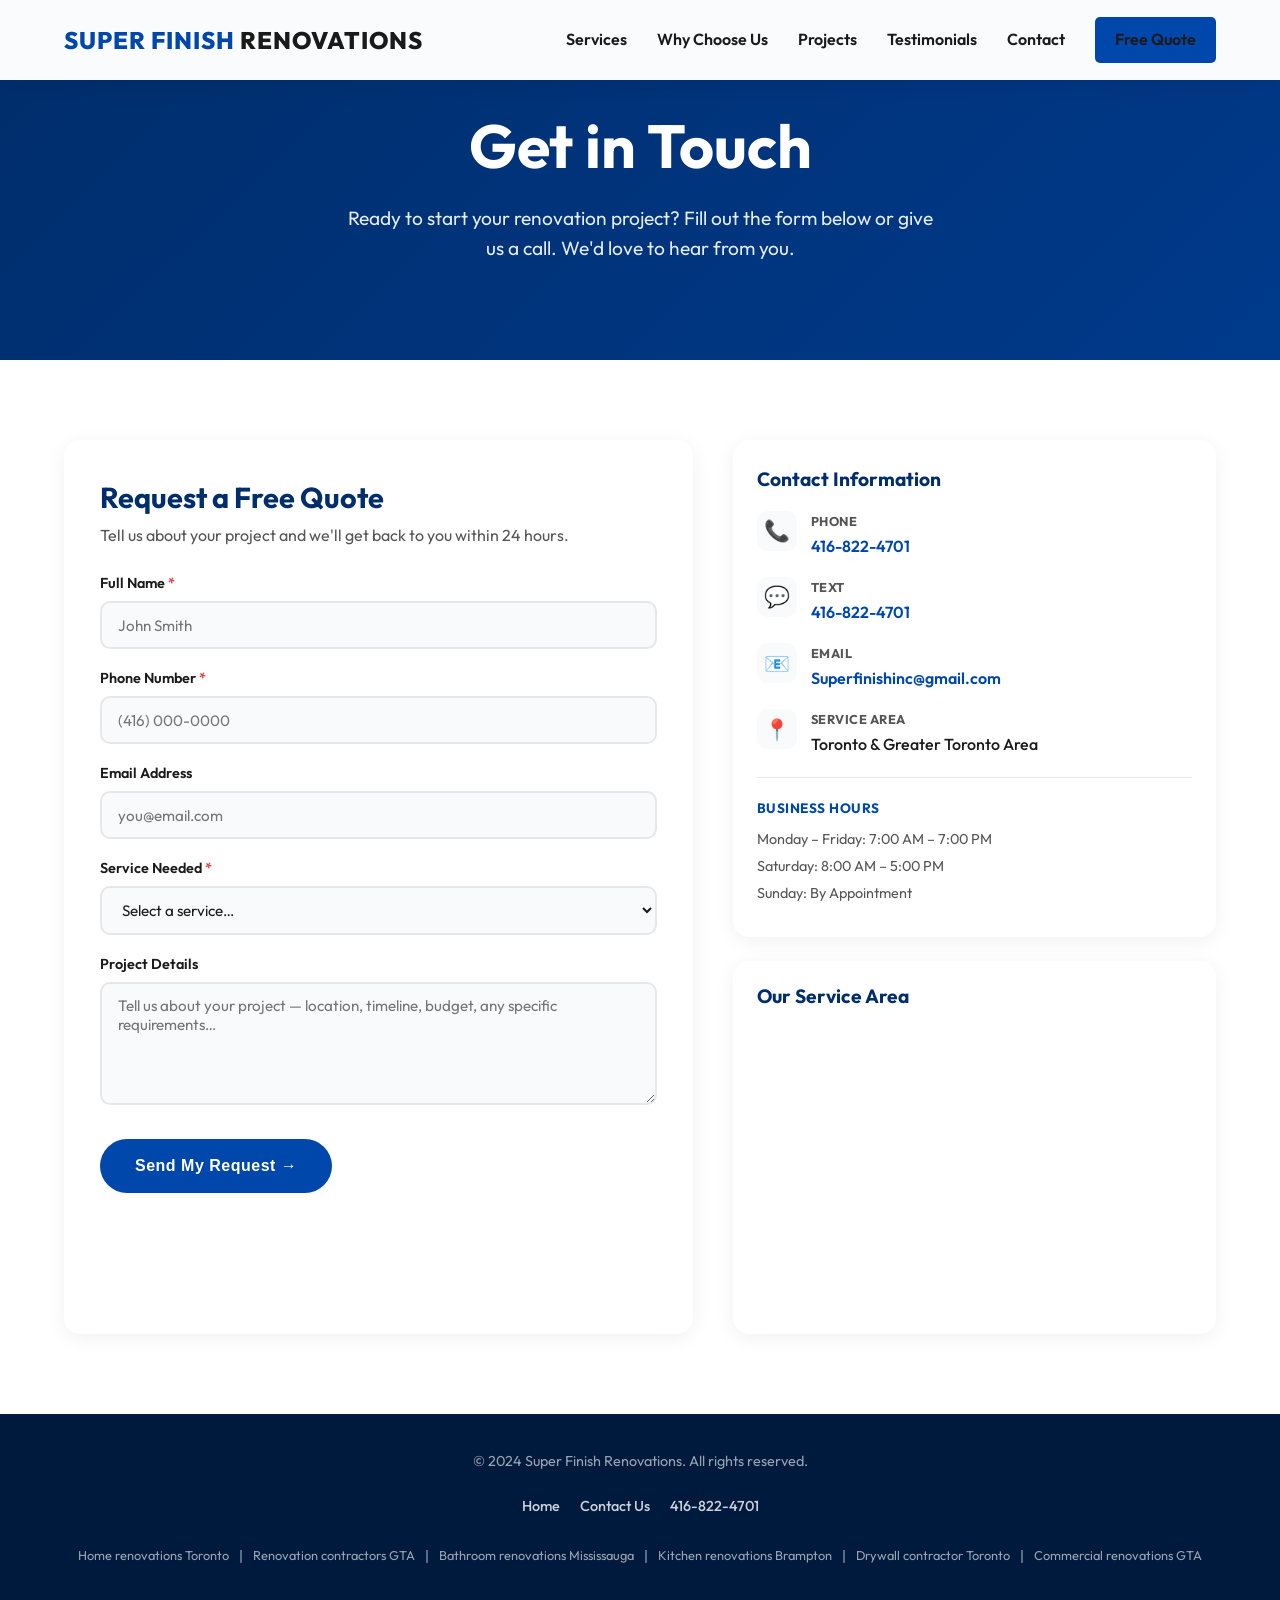
<file: contact.html>
<!DOCTYPE html>
<html lang="en">
<head>
    <meta charset="UTF-8">
    <meta name="viewport" content="width=device-width, initial-scale=1.0">
    <title>Contact Us | Super Finish Renovations – Toronto & GTA</title>
    <meta name="description" content="Get a free renovation quote from Super Finish Renovations. Contact us for kitchens, bathrooms, basements, drywall, and full home renovations in Toronto and the GTA.">
    <meta name="keywords" content="contact renovation contractor Toronto, free renovation quote GTA, hire kitchen renovator Brampton, bathroom renovation estimate Mississauga">
    <meta name="author" content="Super Finish Renovations">
    <meta name="robots" content="index, follow">
    <link rel="canonical" href="https://www.superfinishrenovations.com/contact.html">
    
    <!-- Favicon -->
    <link rel="icon" type="image/jpeg" href="images/logo.jpg">
    <link rel="apple-touch-icon" href="images/logo.jpg">

    <!-- Open Graph / Facebook -->
    <meta property="og:type" content="website">
    <meta property="og:url" content="https://www.superfinishrenovations.com/contact.html">
    <meta property="og:title" content="Contact Us | Super Finish Renovations">
    <meta property="og:description" content="Get a free renovation quote from Super Finish Renovations. Contact us for kitchens, bathrooms, basements, drywall, and full home renovations.">
    <meta property="og:image" content="https://www.superfinishrenovations.com/images/logo.jpg">

    <!-- Twitter -->
    <meta property="twitter:card" content="summary_large_image">
    <meta property="twitter:url" content="https://www.superfinishrenovations.com/contact.html">
    <meta property="twitter:title" content="Contact Us | Super Finish Renovations">
    <meta property="twitter:description" content="Get a free renovation quote from Super Finish Renovations. Contact us for kitchens, bathrooms, basements, drywall, and full home renovations.">
    <meta property="twitter:image" content="https://www.superfinishrenovations.com/images/logo.jpg">
    <link rel="preconnect" href="https://fonts.googleapis.com">
    <link rel="preconnect" href="https://fonts.gstatic.com" crossorigin>
    <link rel="stylesheet" href="style.css">
</head>
<body>

    <header>
        <a href="index.html" class="logo">Super Finish <span>Renovations</span></a>
        <nav class="nav-links" id="nav-list">
            <a href="index.html#services">Services</a>
            <a href="index.html#why-us">Why Choose Us</a>
            <a href="index.html#projects">Projects</a>
            <a href="index.html#testimonials-section">Testimonials</a>
            <a href="contact.html">Contact</a>
            <a href="contact.html" class="btn btn-primary nav-cta">Free Quote</a>
        </nav>
        <div class="menu-toggle" id="mobile-menu" aria-label="Toggle navigation">
            <span></span>
            <span></span>
            <span></span>
        </div>
    </header>

    <!-- CONTACT HERO -->
    <section class="contact-hero reveal">
        <div class="hero-content">
            <h1>Get in Touch</h1>
            <p>Ready to start your renovation project? Fill out the form below or give us a call. We'd love to hear from you.</p>
        </div>
    </section>

    <!-- CONTACT MAIN -->
    <section class="contact-page">
        <div class="contact-page-grid">
            <!-- Contact Form -->
            <div class="contact-form-wrapper reveal">
                <h2>Request a Free Quote</h2>
                <p style="color: var(--text-light); margin-bottom: 24px;">Tell us about your project and we'll get back to you within 24 hours.</p>
                <form id="contact-form" class="contact-form reveal-stagger" action="https://formsubmit.co/Superfinishinc@gmail.com" method="POST">
                    <input type="hidden" name="_subject" value="New Lead: Super Finish Renovations">
                    <input type="hidden" name="_captcha" value="false">
                    <div class="form-group">
                        <label for="full-name">Full Name <span class="required">*</span></label>
                        <input type="text" id="full-name" name="full_name" placeholder="John Smith" required>
                    </div>
                    <div class="form-row">
                        <div class="form-group">
                            <label for="phone">Phone Number <span class="required">*</span></label>
                            <input type="tel" id="phone" name="phone" placeholder="(416) 000-0000" required>
                        </div>
                        <div class="form-group">
                            <label for="email">Email Address</label>
                            <input type="email" id="email" name="email" placeholder="you@email.com">
                        </div>
                    </div>
                    <div class="form-group">
                        <label for="service">Service Needed <span class="required">*</span></label>
                        <select id="service" name="service" required>
                            <option value="" disabled selected>Select a service…</option>
                            <option value="full-renovation">Full Home Renovation</option>
                            <option value="kitchen">Kitchen Renovation</option>
                            <option value="bathroom">Bathroom Renovation</option>
                            <option value="basement">Basement Finishing</option>
                            <option value="painting">Painting Services</option>
                            <option value="drywall">Drywall, Framing & Taping</option>
                            <option value="commercial">Commercial Renovation</option>
                            <option value="other">Other</option>
                        </select>
                    </div>
                    <div class="form-group">
                        <label for="message">Project Details</label>
                        <textarea id="message" name="message" rows="5" placeholder="Tell us about your project — location, timeline, budget, any specific requirements…"></textarea>
                    </div>
                    <button type="submit" class="btn btn-primary form-submit-btn">Send My Request →</button>
                </form>
            </div>

            <!-- Contact Info Sidebar -->
            <div class="contact-info-sidebar reveal-stagger">
                <div class="contact-info-card">
                    <h3>Contact Information</h3>
                    <div class="info-item">
                        <div class="info-icon">📞</div>
                        <div>
                            <strong>Phone</strong>
                            <a href="tel:4168224701">416-822-4701</a>
                        </div>
                    </div>
                    <div class="info-item">
                        <div class="info-icon">💬</div>
                        <div>
                            <strong>Text</strong>
                            <a href="sms:4168224701">416-822-4701</a>
                        </div>
                    </div>
                    <div class="info-item">
                        <div class="info-icon">📧</div>
                        <div>
                            <strong>Email</strong>
                            <a href="mailto:info@superfinishrenovations.com">Superfinishinc@gmail.com</a>
                        </div>
                    </div>
                    <div class="info-item">
                        <div class="info-icon">📍</div>
                        <div>
                            <strong>Service Area</strong>
                            <span>Toronto & Greater Toronto Area</span>
                        </div>
                    </div>
                    <hr style="border: none; border-top: 1px solid rgba(0,0,0,0.08); margin: 20px 0;">
                    <div class="business-hours">
                        <h4>Business Hours</h4>
                        <p>Monday – Friday: 7:00 AM – 7:00 PM</p>
                        <p>Saturday: 8:00 AM – 5:00 PM</p>
                        <p>Sunday: By Appointment</p>
                    </div>
                </div>

                <!-- Map Embed -->
                <div class="map-wrapper reveal">
                    <h3>Our Service Area</h3>
                    <div class="map-embed">
                        <iframe 
                            src="https://www.google.com/maps/embed?pb=!1m18!1m12!1m3!1d369565.4768825839!2d-79.74952869685032!3d43.71815225626482!2m3!1f0!2f0!3f0!3m2!1i1024!2i768!4f13.1!3m3!1m2!1s0x89d4cb90d7c63ba5%3A0x323555502ab4c477!2sToronto%2C%20ON%2C%20Canada!5e0!3m2!1sen!2s!4v1700000000000"
                            width="100%" 
                            height="280" 
                            style="border:0; border-radius: 12px;" 
                            allowfullscreen="" 
                            loading="lazy" 
                            referrerpolicy="no-referrer-when-downgrade"
                            title="Super Finish Renovations Service Area - Toronto & GTA">
                        </iframe>
                    </div>
                </div>
            </div>
        </div>
    </section>

    <!-- FOOTER -->
    <footer class="reveal">
        <div style="text-align: center;">
            <p>&copy; 2024 Super Finish Renovations. All rights reserved.</p>
            <div class="footer-links">
                <a href="index.html">Home</a>
                <a href="contact.html">Contact Us</a>
                <a href="tel:4168224701">416-822-4701</a>
            </div>
            <div class="footer-keywords">
                <span>Home renovations Toronto</span> | 
                <span>Renovation contractors GTA</span> | 
                <span>Bathroom renovations Mississauga</span> | 
                <span>Kitchen renovations Brampton</span> | 
                <span>Drywall contractor Toronto</span> | 
                <span>Commercial renovations GTA</span>
            </div>
        </div>
    </footer>

    <button class="scroll-top" id="scrollTopBtn" aria-label="Scroll to top">↑</button>

    <script>
        // Mobile menu toggle
        const menuToggle = document.getElementById('mobile-menu');
        const navList = document.getElementById('nav-list');

        menuToggle.addEventListener('click', () => {
            navList.classList.toggle('active');
        });

        // Scroll to Top Button Visibility
        const scrollTopBtn = document.getElementById('scrollTopBtn');
        window.addEventListener('scroll', () => {
            if (window.pageYOffset > 300) {
                scrollTopBtn.classList.add('visible');
            } else {
                scrollTopBtn.classList.remove('visible');
            }
        });

        scrollTopBtn.addEventListener('click', () => {
            window.scrollTo({
                top: 0,
                behavior: 'smooth'
            });
        });

        // Form submission feedback
        const form = document.getElementById('contact-form');
        form.addEventListener('submit', function(e) {
            e.preventDefault();
            const btn = form.querySelector('.form-submit-btn');
            btn.textContent = 'Sending...';
            btn.disabled = true;

            const formData = new FormData(form);
            fetch("https://formsubmit.co/ajax/Superfinishinc@gmail.com", {
                method: "POST",
                body: formData
            })
            .then(response => response.json())
            .then(data => {
                if(data.success) {
                    btn.textContent = '✓ Request Sent!';
                    btn.style.background = '#22c55e';
                    setTimeout(() => {
                        btn.textContent = 'Send My Request →';
                        btn.style.background = '';
                        btn.disabled = false;
                        form.reset();
                    }, 3000);
                } else {
                    throw new Error('Form submission failed');
                }
            })
            .catch(error => {
                btn.textContent = '❌ Error Sending';
                btn.style.background = '#ef4444';
                setTimeout(() => {
                    btn.textContent = 'Send My Request →';
                    btn.style.background = '';
                    btn.disabled = false;
                }, 3000);
            });
        });
    </script>
</body>
</html>
</file>
<file: style.css>
@import url('https://fonts.googleapis.com/css2?family=Outfit:wght@300;400;600;700;800&display=swap');

:root {
    --primary: #0047AB;
    --primary-dark: #002D6B;
    --secondary: #0088CC;
    --accent: #E0E0E0;
    --text: #1A1A1A;
    --text-light: #555555;
    --bg-light: #F9FAFB;
    --bg-white: #FFFFFF;
    --shadow: 0 10px 30px rgba(0, 0, 0, 0.1);
    --shadow-heavy: 0 20px 40px rgba(0, 0, 0, 0.15);
    --transition: all 0.4s cubic-bezier(0.165, 0.84, 0.44, 1);
    --transition-slow: all 0.8s cubic-bezier(0.165, 0.84, 0.44, 1);
}

html {
    scroll-behavior: smooth;
}

* {
    margin: 0;
    padding: 0;
    box-sizing: border-box;
}

body {
    font-family: 'Outfit', sans-serif;
    color: var(--text);
    background-color: var(--bg-white);
    line-height: 1.6;
    overflow-x: hidden;
}

/* ============================================
   TYPOGRAPHY — Mobile-first with clamp()
   ============================================ */
h1, h2, h3 {
    font-weight: 700;
    line-height: 1.2;
}

/* ============================================
   BASE LAYOUT — Mobile (320px+)
   ============================================ */
section {
    padding: 50px 4%;
}

.container {
    width: 100%;
}

/* ============================================
   HEADER & NAV — Mobile-first
   ============================================ */
header {
    position: fixed;
    top: 0;
    width: 100%;
    background: rgba(255, 255, 255, 0.98);
    backdrop-filter: blur(10px);
    z-index: 1000;
    padding: 0 4%;
    display: flex;
    justify-content: space-between;
    align-items: center;
    box-shadow: 0 4px 20px rgba(0, 0, 0, 0.08);
    height: 64px;
    animation: slideDownNav 0.8s cubic-bezier(0.165, 0.84, 0.44, 1);
}

.logo {
    font-size: clamp(1.1rem, 3.5vw, 1.5rem);
    font-weight: 800;
    color: var(--primary);
    text-transform: uppercase;
    letter-spacing: 1px;
    text-decoration: none;
}

.nav-cta {
    padding: 10px 20px !important;
    border-radius: 5px !important;
    min-height: 44px;
}

.logo span {
    color: var(--text);
}

/* Hamburger — visible by default on mobile */
.menu-toggle {
    display: flex;
    flex-direction: column;
    justify-content: space-around;
    width: 24px;
    height: 18px;
    background: transparent;
    border: none;
    cursor: pointer;
    padding: 0;
    z-index: 1001;
}

.menu-toggle span {
    width: 100%;
    height: 2px;
    background: var(--primary);
    border-radius: 10px;
    transition: var(--transition);
}

/* Morph to X - triggered by class on nav-links sibling */
.nav-links.active ~ .menu-toggle span:nth-child(1) {
    transform: translateY(8px) rotate(45deg);
}

.nav-links.active ~ .menu-toggle span:nth-child(2) {
    opacity: 0;
    transform: translateX(-10px);
}

.nav-links.active ~ .menu-toggle span:nth-child(3) {
    transform: translateY(-8px) rotate(-45deg);
}

/* Nav links — hidden on mobile, slide-in panel */
.nav-links {
    display: flex; /* Always flex but hidden via opacity/transform */
    flex-direction: column;
    position: absolute;
    top: 64px;
    left: 0;
    width: 100%;
    background: white;
    padding: 16px 4%;
    box-shadow: 0 10px 20px rgba(0, 0, 0, 0.1);
    gap: 0;
    text-align: center;
    z-index: 999;
    transform: translateY(-10px);
    opacity: 0;
    pointer-events: none;
    transition: var(--transition);
}

.nav-links.active {
    transform: translateY(0);
    opacity: 1;
    pointer-events: all;
}

.nav-links a {
    text-decoration: none;
    color: var(--text);
    font-weight: 600;
    transition: var(--transition);
    padding: 14px 0;
    min-height: 44px;
    display: flex;
    align-items: center;
    justify-content: center;
    border-bottom: 1px solid rgba(0, 0, 0, 0.05);
    position: relative;
}

/* Sliding underline for desktop */
@media (min-width: 768px) {
    .nav-links a {
        padding: 0;
        border-bottom: none;
    }
    
    .nav-links a::after {
        content: '';
        position: absolute;
        bottom: -5px;
        left: 0;
        width: 0;
        height: 2px;
        background: var(--primary);
        transition: var(--transition);
    }
    
    .nav-links a:hover::after {
        width: 100%;
    }
}

.nav-links a:last-child {
    border-bottom: none;
    margin-top: 8px;
}

.nav-links a:hover {
    color: var(--primary);
}

/* ============================================
   HERO — Full-width, mobile-first
   ============================================ */
.hero {
    min-height: 100vh;
    min-height: 100dvh;
    display: flex;
    align-items: center;
    justify-content: center;
    text-align: center;
    background: linear-gradient(135deg, #17324f, #0b1d34);
    color: white;
    padding: 80px 5% 50px;
    max-width: none;
    margin: 0;
    overflow: hidden;
    position: relative;
    isolation: isolate;
    background-color: #06192e;
}

.hero::before {
    content: '';
    position: absolute;
    top: 0;
    left: 0;
    width: 100%;
    height: 100%;
    background: linear-gradient(135deg, rgba(11, 29, 52, 0.58), rgba(23, 50, 79, 0.34));
    z-index: -1;
}

.hero-media {
    position: absolute;
    inset: 0;
    z-index: -2;
    overflow: hidden;
}

.hero-media img {
    width: 100%;
    height: 100%;
    object-fit: cover;
    object-position: center;
    display: block;
    transform: scale(1.02);
    will-change: transform;
}

.hero-content {
    max-width: 100%;
    padding: 0 2%;
    position: relative;
    z-index: 1;
}

.hero-content h1 {
    font-size: clamp(1.75rem, 6vw, 4rem);
    margin-bottom: 16px;
}

.hero-content p {
    font-size: clamp(0.95rem, 2.5vw, 1.35rem);
    margin-bottom: 28px;
}

.cta-group {
    display: flex;
    gap: 12px;
    justify-content: center;
    flex-wrap: wrap;
    flex-direction: column;
    align-items: center;
}

.btn {
    padding: 14px 28px;
    border-radius: 50px;
    font-weight: 700;
    text-decoration: none;
    transition: var(--transition);
    display: inline-flex;
    align-items: center;
    justify-content: center;
    cursor: pointer;
    font-size: clamp(0.875rem, 2vw, 1rem);
    min-height: 48px;
    border: none;
    width: 100%;
    max-width: 340px;
}

.btn-primary {
    background-color: var(--primary);
    color: white;
}

.btn-primary:hover {
    background-color: var(--primary-dark);
    transform: translateY(-3px);
    box-shadow: 0 10px 20px rgba(0, 71, 171, 0.3);
    animation: pulseGlow 1.5s infinite;
}

.btn-outline {
    border: 2px solid white;
    color: white;
    background: transparent;
}

.btn-outline:hover {
    background-color: white;
    color: var(--primary);
}

.trust-line {
    margin-top: 36px;
    font-size: clamp(0.75rem, 2vw, 0.9rem);
}

.trust-line .locations {
    font-weight: 400;
    opacity: 0.8;
    margin-bottom: 8px;
    line-height: 1.5;
}

.trust-line .badges {
    font-weight: 700;
    letter-spacing: 2px;
    text-transform: uppercase;
}

/* ============================================
   SERVICES — Mobile-first
   ============================================ */
.services-grid {
    display: grid;
    grid-template-columns: 1fr;
    gap: 20px;
    margin-top: 30px;
}

.service-card {
    background: var(--bg-white);
    border-radius: 15px;
    overflow: hidden;
    box-shadow: var(--shadow);
    transition: var(--transition);
    display: flex;
    flex-direction: column;
    will-change: transform;
}

.service-card:hover {
    transform: translateY(-12px);
    box-shadow: var(--shadow-heavy);
}

.service-card:hover .service-img {
    transform: scale(1.1);
}

.service-img {
    height: 200px;
    background-size: cover;
    background-position: center;
    transition: var(--transition-slow);
}

.service-info {
    padding: 20px;
    flex-grow: 1;
    display: flex;
    flex-direction: column;
}

.service-info h3 {
    margin-bottom: 12px;
    color: var(--primary);
    font-size: clamp(1.1rem, 2.5vw, 1.3rem);
}

.service-info p {
    color: var(--text-light);
    margin-bottom: 16px;
    flex-grow: 1;
    font-size: clamp(0.875rem, 2vw, 1rem);
}

.service-info .btn-text {
    color: var(--primary);
    text-decoration: none;
    font-weight: 700;
    display: flex;
    align-items: center;
    gap: 8px;
    min-height: 44px;
    font-size: clamp(0.875rem, 2vw, 1rem);
}

.service-info .btn-text:hover {
    text-decoration: underline;
}

/* ============================================
   WHY CHOOSE US — Mobile-first
   ============================================ */
.why-us {
    background-color: var(--bg-light);
}

.why-grid {
    display: grid;
    grid-template-columns: 1fr;
    gap: 30px;
    align-items: center;
}

.why-content h2 {
    font-size: clamp(1.5rem, 4vw, 2.5rem);
}

.why-content ul {
    list-style: none;
    margin: 20px 0;
}

.why-content li {
    margin-bottom: 12px;
    font-weight: 600;
    display: flex;
    align-items: center;
    gap: 12px;
    font-size: clamp(0.875rem, 2vw, 1rem);
}

.why-content li::before {
    content: '✓';
    color: var(--primary);
    font-weight: 900;
    background: white;
    width: 25px;
    height: 25px;
    min-width: 25px;
    display: flex;
    align-items: center;
    justify-content: center;
    border-radius: 50%;
    box-shadow: 0 2px 5px rgba(0, 0, 0, 0.1);
    font-size: 0.8rem;
}

.why-image img {
    width: 100%;
    border-radius: 16px;
    box-shadow: var(--shadow);
}

/* ============================================
   SHOWCASE / BEFORE-AFTER — Mobile-first (compact)
   ============================================ */
.showcase-grid {
    display: grid;
    grid-template-columns: 1fr;
    gap: 14px;
    margin-top: 24px;
    max-width: 900px;
    margin-left: auto;
    margin-right: auto;
}

.showcase-item {
    border-radius: 10px;
    overflow: hidden;
    position: relative;
    max-height: 220px;
}

.showcase-item img {
    width: 100%;
    height: 100%;
    object-fit: cover;
    display: block;
    transition: var(--transition);
}

.showcase-item:hover img {
    transform: scale(1.05);
}

/* ============================================
   OUR PROJECTS — Cards, Mobile-first
   ============================================ */
.projects-grid {
    display: grid;
    grid-template-columns: 1fr;
    gap: 20px;
    margin-top: 30px;
}

.project-card {
    background: var(--bg-white);
    border-radius: 14px;
    overflow: hidden;
    box-shadow: var(--shadow);
    transition: var(--transition);
    will-change: transform;
}

.project-card:hover {
    transform: translateY(-6px);
    box-shadow: 0 16px 40px rgba(0, 0, 0, 0.15);
}

.project-img {
    position: relative;
    height: 200px;
    overflow: hidden;
}

.project-img img {
    width: 100%;
    height: 100%;
    object-fit: cover;
    display: block;
}

.project-location-badge {
    position: absolute;
    top: 12px;
    right: 12px;
    background: var(--primary);
    color: white;
    padding: 4px 14px;
    border-radius: 20px;
    font-size: 0.75rem;
    font-weight: 700;
    letter-spacing: 0.5px;
    text-transform: uppercase;
}

.project-info {
    padding: 20px;
}

.project-info h3 {
    color: var(--primary);
    font-size: clamp(1.05rem, 2.5vw, 1.25rem);
    margin-bottom: 4px;
}

.project-info .project-location {
    font-size: 0.85rem;
    color: var(--text-light);
    margin-bottom: 10px;
    font-weight: 600;
}

.project-info p:last-child {
    color: var(--text-light);
    font-size: clamp(0.85rem, 2vw, 0.95rem);
    line-height: 1.6;
}

/* ============================================
   SERVICE AREAS — Mobile-first
   ============================================ */
.areas {
    text-align: center;
}

.area-tags {
    display: flex;
    flex-wrap: wrap;
    justify-content: center;
    gap: 10px;
    margin: 20px 0;
}

.area-tag {
    background: white;
    padding: 8px 16px;
    border-radius: 30px;
    border: 1px solid #EEE;
    font-weight: 600;
    color: var(--primary);
    font-size: clamp(0.8rem, 2vw, 0.95rem);
    min-height: 40px;
    display: flex;
    align-items: center;
    transition: var(--transition);
}

.area-tag:hover {
    transform: translateY(-2px);
    border-color: rgba(0, 71, 171, 0.35);
    box-shadow: 0 8px 18px rgba(0, 71, 171, 0.08);
}

/* ============================================
   TESTIMONIALS SECTION — Card grid, Mobile-first
   ============================================ */
.testimonials-section {
    background: var(--bg-light);
}

.testimonials-section h2 {
    font-size: clamp(1.5rem, 4vw, 2.5rem);
}

.testimonials-grid {
    display: grid;
    grid-template-columns: 1fr;
    gap: 16px;
    margin-top: 10px;
}

.testimonial-card {
    background: var(--bg-white);
    border-radius: 14px;
    padding: 24px;
    box-shadow: 0 4px 20px rgba(0, 0, 0, 0.06);
    transition: var(--transition);
    position: relative;
    will-change: transform;
}

.testimonial-card:hover {
    transform: translateY(-4px);
    box-shadow: 0 10px 30px rgba(0, 0, 0, 0.1);
}

.quote-icon {
    font-size: 3rem;
    line-height: 1;
    color: var(--primary);
    opacity: 0.2;
    font-family: Georgia, serif;
    margin-bottom: -8px;
    animation: quoteDrift 6s ease-in-out infinite alternate;
}

.testimonial-review {
    font-size: clamp(0.9rem, 2vw, 1rem);
    color: var(--text);
    line-height: 1.7;
    margin-bottom: 14px;
    font-style: italic;
}

.star-rating {
    color: #f59e0b;
    font-size: 1rem;
    letter-spacing: 2px;
    margin-bottom: 12px;
}

.testimonial-author {
    display: flex;
    flex-direction: column;
    gap: 2px;
}

.testimonial-author strong {
    color: var(--text);
    font-size: 0.95rem;
}

.testimonial-author span {
    color: var(--text-light);
    font-size: 0.8rem;
}

/* Old single-quote testimonial (keep for backward compat) */
.testimonials {
    background: var(--primary);
    color: white;
    text-align: center;
}

.testimonial-text {
    font-size: clamp(1.1rem, 3vw, 1.5rem);
    font-style: italic;
    max-width: 800px;
    margin: 0 auto 24px;
    line-height: 1.5;
}

/* ============================================
   CONTACT / CTA — Mobile-first
   ============================================ */
.contact-section {
    background: var(--primary-dark);
    background-image: linear-gradient(120deg, var(--primary-dark), var(--primary), #0066cc);
    background-size: 200% 200%;
    animation: gradientShift 16s ease-in-out infinite alternate;
    color: white;
    padding: 60px 4%;
}

.cta-container {
    display: flex;
    flex-direction: column;
    align-items: center;
    gap: 40px;
    max-width: 1200px;
    margin: 0 auto;
    text-align: center;
}

.contact-section h2 {
    font-size: clamp(1.5rem, 5vw, 3rem);
    margin-bottom: 16px;
}

.contact-section p {
    font-size: clamp(0.95rem, 2.5vw, 1.2rem);
    margin-bottom: 28px;
}

.contact-section h3 {
    margin-top: 30px;
    font-weight: 800;
    letter-spacing: 2px;
    font-size: clamp(0.85rem, 2.5vw, 1.1rem);
}

.cta-logo {
    max-width: 320px;
    width: 100%;
    height: auto;
    border-radius: 16px;
    background: white;
    padding: 16px 24px;
    box-shadow: 0 12px 40px rgba(0, 0, 0, 0.2);
    animation: logoFloat 4s ease-in-out infinite alternate;
}

@keyframes logoFloat {
    0% { transform: translateY(0); }
    100% { transform: translateY(-8px); }
}

@media (min-width: 768px) {
    .cta-container {
        flex-direction: row;
        justify-content: space-between;
        text-align: left;
    }

    .cta-text-content {
        flex: 1;
        padding-right: 50px;
    }

    .cta-logo-content {
        flex: 0 0 350px;
        display: flex;
        justify-content: flex-end;
    }

    .cta-text-content .cta-group {
        justify-content: flex-start;
        align-items: flex-start;
    }
}

/* ============================================
   CONTACT PAGE — Mobile-first
   ============================================ */
.contact-hero {
    min-height: 40vh;
    display: flex;
    align-items: center;
    justify-content: center;
    text-align: center;
    background: linear-gradient(135deg, var(--primary-dark), var(--primary));
    background-size: 200% 200%;
    animation: gradientShift 16s ease-in-out infinite alternate;
    color: white;
    padding: 100px 5% 50px;
    max-width: none;
    margin: 0;
}

.contact-hero h1 {
    font-size: clamp(1.75rem, 5vw, 3rem);
    margin-bottom: 12px;
}

.contact-hero p {
    font-size: clamp(0.95rem, 2.5vw, 1.2rem);
    opacity: 0.9;
    max-width: 600px;
    margin: 0 auto;
}

.contact-page {
    max-width: none;
    margin: 0;
}

.contact-page-grid {
    display: grid;
    grid-template-columns: 1fr;
    gap: 30px;
    max-width: 1200px;
    margin: 0 auto;
}

.contact-form-wrapper {
    background: var(--bg-white);
    border-radius: 16px;
    padding: 28px 20px;
    box-shadow: 0 4px 20px rgba(0, 0, 0, 0.06);
    transition: var(--transition);
}

.contact-form-wrapper:hover {
    transform: translateY(-4px);
    box-shadow: 0 16px 36px rgba(0, 0, 0, 0.09);
}

.contact-form-wrapper h2 {
    font-size: clamp(1.3rem, 3vw, 1.8rem);
    margin-bottom: 8px;
    color: var(--primary-dark);
}

.contact-form .form-group {
    margin-bottom: 18px;
}

.contact-form label {
    display: block;
    font-weight: 600;
    margin-bottom: 6px;
    font-size: 0.9rem;
    color: var(--text);
}

.contact-form .required {
    color: #e53e3e;
}

.contact-form input,
.contact-form select,
.contact-form textarea {
    width: 100%;
    padding: 12px 16px;
    border: 2px solid #e5e7eb;
    border-radius: 10px;
    font-family: 'Outfit', sans-serif;
    font-size: 0.95rem;
    color: var(--text);
    background: var(--bg-light);
    transition: var(--transition);
    min-height: 48px;
}

.contact-form input:focus,
.contact-form select:focus,
.contact-form textarea:focus {
    outline: none;
    border-color: var(--primary);
    box-shadow: 0 0 15px rgba(0, 71, 171, 0.2);
    background: white;
    transform: translateX(5px);
}

.form-submit-btn {
    width: 100%;
    margin-top: 8px;
    font-size: 1rem;
    letter-spacing: 0.5px;
    position: relative;
    overflow: hidden;
    z-index: 1;
}

.form-submit-btn::before {
    content: '';
    position: absolute;
    top: 0;
    left: -100%;
    width: 100%;
    height: 100%;
    background: var(--primary-dark);
    transition: var(--transition);
    z-index: -1;
}

.form-submit-btn:hover::before {
    left: 0;
}

/* Contact Info Sidebar */
.contact-info-sidebar {
    display: flex;
    flex-direction: column;
    gap: 24px;
}

.contact-info-card {
    background: var(--bg-white);
    border-radius: 16px;
    padding: 28px 20px;
    box-shadow: 0 4px 20px rgba(0, 0, 0, 0.06);
    transition: var(--transition);
}

.contact-info-card:hover {
    transform: translateY(-4px);
    box-shadow: 0 16px 36px rgba(0, 0, 0, 0.09);
}

.contact-info-card h3 {
    font-size: 1.2rem;
    color: var(--primary-dark);
    margin-bottom: 20px;
}

.info-item {
    display: flex;
    align-items: flex-start;
    gap: 14px;
    margin-bottom: 18px;
}

.info-icon {
    font-size: 1.3rem;
    width: 40px;
    height: 40px;
    min-width: 40px;
    background: var(--bg-light);
    border-radius: 10px;
    display: flex;
    align-items: center;
    justify-content: center;
    transition: var(--transition);
}

.info-item:hover .info-icon {
    transform: translateY(-2px) scale(1.04);
    background: rgba(0, 71, 171, 0.08);
}

.info-item a {
    color: var(--primary);
    text-decoration: none;
    font-weight: 600;
    display: block;
}

.info-item a:hover {
    text-decoration: underline;
}

.info-item strong {
    display: block;
    font-size: 0.8rem;
    text-transform: uppercase;
    letter-spacing: 0.5px;
    color: var(--text-light);
    margin-bottom: 2px;
}

.info-item span {
    color: var(--text);
    font-weight: 500;
}

.business-hours h4 {
    font-size: 0.85rem;
    text-transform: uppercase;
    letter-spacing: 0.5px;
    color: var(--primary);
    margin-bottom: 8px;
}

.business-hours p {
    font-size: 0.9rem;
    color: var(--text-light);
    margin-bottom: 4px;
}

.map-wrapper {
    background: var(--bg-white);
    border-radius: 16px;
    padding: 24px 20px;
    box-shadow: 0 4px 20px rgba(0, 0, 0, 0.06);
    transition: var(--transition);
}

.map-wrapper:hover {
    transform: translateY(-4px);
    box-shadow: 0 16px 36px rgba(0, 0, 0, 0.09);
}

.map-wrapper h3 {
    font-size: 1.2rem;
    color: var(--primary-dark);
    margin-bottom: 14px;
}

.map-embed iframe {
    width: 100%;
    border-radius: 12px;
}

/* ============================================
   FOOTER — Mobile-first
   ============================================ */
footer {
    background: #001A3D;
    color: rgba(255, 255, 255, 0.6);
    padding: 30px 4%;
    font-size: clamp(0.75rem, 2vw, 0.9rem);
    text-align: center;
}

.footer-links {
    display: flex;
    justify-content: center;
    gap: 20px;
    margin: 12px 0;
    flex-wrap: wrap;
}

.footer-links a {
    color: rgba(255, 255, 255, 0.8);
    text-decoration: none;
    font-weight: 500;
    transition: var(--transition);
    min-height: 44px;
    display: flex;
    align-items: center;
}

.footer-links a:hover {
    color: white;
    transform: translateY(-2px);
}

.footer-keywords {
    display: flex;
    flex-wrap: wrap;
    gap: 6px;
    justify-content: center;
    margin-top: 16px;
}

.footer-keywords span {
    font-size: clamp(0.65rem, 1.5vw, 0.8rem);
}

/* ============================================
   SECTION HEADINGS — used via inline styles
   Provide responsive overrides
   ============================================ */
#services h2,
#projects h2,
#our-projects h2 {
    font-size: clamp(1.5rem, 4vw, 2.5rem);
}

/* ============================================
   BREAKPOINT: 480px — Larger phones
   ============================================ */
@media (min-width: 480px) {
    .cta-group {
        flex-direction: row;
        justify-content: center;
    }

    .btn {
        width: auto;
        max-width: none;
    }

    .service-img {
        height: 220px;
    }

    .services-grid {
        gap: 24px;
    }

    .area-tags {
        gap: 12px;
    }

    .area-tag {
        padding: 10px 20px;
    }

    .showcase-item {
        max-height: 250px;
    }

    .form-row {
        grid-template-columns: 1fr 1fr;
    }

    .form-submit-btn {
        width: auto;
    }

    .testimonials-grid {
        gap: 20px;
    }
}

/* ============================================
   BREAKPOINT: 768px — Tablets
   ============================================ */
@media (min-width: 768px) {
    /* Header — show nav, hide hamburger */
    header {
        height: 80px;
        padding: 0 5%;
    }

    .menu-toggle {
        display: none !important;
    }

    .nav-links {
        display: flex;
        flex-direction: row;
        position: static;
        width: auto;
        background: transparent;
        padding: 0;
        box-shadow: none;
        gap: 30px;
        opacity: 1;
        transform: none;
        pointer-events: all;
    }

    .nav-links a {
        padding: 0;
        min-height: auto;
        border-bottom: none;
    }

    .nav-links a:last-child {
        margin-top: 0;
    }

    /* Sections — more padding */
    section {
        padding: 70px 5%;
    }

    /* Hero */
    .hero {
        padding: 100px 5% 60px;
    }

    .hero-content {
        max-width: 800px;
    }

    .hero-content h1 {
        margin-bottom: 20px;
    }

    .hero-content p {
        margin-bottom: 36px;
    }

    .cta-group {
        gap: 16px;
    }

    .trust-line {
        margin-top: 50px;
    }

    /* Services — 2 columns */
    .services-grid {
        grid-template-columns: repeat(2, 1fr);
        gap: 28px;
        margin-top: 40px;
    }

    .service-img {
        height: 240px;
    }

    .service-info {
        padding: 24px;
    }

    /* Why Choose Us — 2 columns */
    .why-grid {
        grid-template-columns: 1fr 1fr;
        gap: 40px;
    }

    .why-content ul {
        margin: 28px 0;
    }

    /* Showcase — 3 columns, compact */
    .showcase-grid {
        grid-template-columns: repeat(3, 1fr);
        gap: 16px;
        margin-top: 36px;
    }

    .showcase-item {
        border-radius: 12px;
        max-height: 200px;
    }

    /* Projects — 2 columns */
    .projects-grid {
        grid-template-columns: repeat(2, 1fr);
        gap: 24px;
    }

    /* Testimonials — 2 columns */
    .testimonials-grid {
        grid-template-columns: repeat(2, 1fr);
        gap: 24px;
    }

    /* Contact page — 2 columns */
    .contact-page-grid {
        grid-template-columns: 1.3fr 1fr;
        gap: 40px;
    }

    .contact-form-wrapper {
        padding: 36px 32px;
    }

    .contact-info-card {
        padding: 28px 24px;
    }

    .map-wrapper {
        padding: 24px;
    }

    /* Contact CTA */
    .contact-section {
        padding: 80px 5%;
    }

    /* Testimonials section full bleed */
    .testimonials-section {
        max-width: none;
        margin: 0;
    }

    /* Footer */
    footer {
        padding: 36px 5%;
    }

    .footer-keywords {
        gap: 10px;
    }
}

/* ============================================
   BREAKPOINT: 1024px — Desktop
   ============================================ */
@media (min-width: 1024px) {
    section {
        padding: 80px 5%;
        max-width: 1400px;
        margin-left: auto;
        margin-right: auto;
    }

    /* Hero — full bleed, override section max-width */
    .hero {
        max-width: none;
        margin: 0;
        padding: 100px 5% 70px;
    }

    .hero-content {
        max-width: 1100px;
    }

    .hero-content h1 {
        font-size: clamp(2.5rem, 4.5vw, 4rem);
    }

    /* Services — 3 columns */
    .services-grid {
        grid-template-columns: repeat(3, 1fr);
        gap: 30px;
        margin-top: 50px;
    }

    .service-img {
        height: 250px;
    }

    .service-info {
        padding: 30px;
    }

    .service-card:hover {
        transform: translateY(-10px);
    }

    /* Why Choose Us */
    .why-grid {
        gap: 50px;
    }

    .why-content ul {
        margin: 30px 0;
    }

    /* Showcase — keep compact */
    .showcase-grid {
        gap: 20px;
        margin-top: 40px;
        max-width: 1000px;
    }

    .showcase-item {
        max-height: 220px;
    }

    /* Projects — 3 columns */
    .projects-grid {
        grid-template-columns: repeat(3, 1fr);
        gap: 30px;
        max-width: 1300px;
        margin-left: auto;
        margin-right: auto;
        margin-top: 40px;
    }

    .project-img {
        height: 220px;
    }

    .project-info {
        padding: 24px;
    }

    /* Testimonials grid */
    .testimonials-grid {
        max-width: 1300px;
        margin-left: auto;
        margin-right: auto;
    }

    /* Contact page */
    .contact-page-grid {
        max-width: 1200px;
    }

    .contact-form-wrapper {
        padding: 40px 36px;
    }

    /* Contact */
    .contact-section {
        padding: 100px 5%;
        /* Full bleed like hero */
        max-width: none;
        margin: 0;
    }

    /* Testimonials — full bleed */
    .testimonials {
        max-width: none;
        margin: 0;
    }

    /* Why-us — full bleed bg */
    .why-us {
        max-width: none;
        margin: 0;
    }

    /* Areas — full bleed bg */
    .areas {
        max-width: none;
        margin: 0;
    }

    .btn {
        padding: 18px 35px;
    }
}

/* ============================================
   BREAKPOINT: 1280px — Large desktop
   ============================================ */
@media (min-width: 1280px) {
    .hero-content {
        max-width: 1150px;
    }

    .hero-content h1 {
        font-size: 3.8rem;
    }

    .services-grid,
    .why-grid {
        max-width: 1300px;
        margin-left: auto;
        margin-right: auto;
    }

    .services-grid {
        margin-top: 50px;
    }

    .showcase-grid {
        margin-top: 40px;
        max-width: 1060px;
    }

    .area-tags {
        max-width: 1000px;
        margin-left: auto;
        margin-right: auto;
        margin-top: 30px;
        margin-bottom: 30px;
    }

    .testimonial-text {
        font-size: 1.6rem;
    }

    .trust-line {
        margin-top: 60px;
    }
}

/* Scroll to Top Button */
.scroll-top {
    position: fixed;
    bottom: 30px;
    right: 30px;
    width: 50px;
    height: 50px;
    background: var(--primary);
    color: white;
    border-radius: 50%;
    display: flex;
    align-items: center;
    justify-content: center;
    cursor: pointer;
    z-index: 1000;
    opacity: 0;
    visibility: hidden;
    transform: translateY(20px);
    transition: var(--transition);
    box-shadow: var(--shadow);
    border: none;
    font-size: 1.5rem;
}

.scroll-top.visible {
    opacity: 1;
    visibility: visible;
    transform: translateY(0);
}

.scroll-top:hover {
    background: var(--primary-dark);
    transform: translateY(-5px);
}

/* ============================================
   ADDITIONAL ANIMATION KEYFRAMES
   ============================================ */
@keyframes slideDownNav {
    from { transform: translateY(-100%); }
    to { transform: translateY(0); }
}

@keyframes heroKenBurns {
    from { transform: scale(1); }
    to { transform: scale(1.1); }
}

@keyframes gradientShift {
    from { background-position: 0% 50%; }
    to { background-position: 100% 50%; }
}

@keyframes quoteDrift {
    from { transform: translateY(0); }
    to { transform: translateY(-4px); }
}

@keyframes pulseGlow {
    0% { box-shadow: 0 0 0 0 rgba(0, 71, 171, 0.4); }
    70% { box-shadow: 0 0 0 15px rgba(0, 71, 171, 0); }
    100% { box-shadow: 0 0 0 0 rgba(0, 71, 171, 0); }
}

/* Reduced Motion */
@media (prefers-reduced-motion: reduce) {
    * {
        animation-duration: 0.01ms !important;
        animation-iteration-count: 1 !important;
        transition-duration: 0.01ms !important;
        scroll-behavior: auto !important;
    }
    .hero::before {
        animation: none !important;
    }
}
</file>
